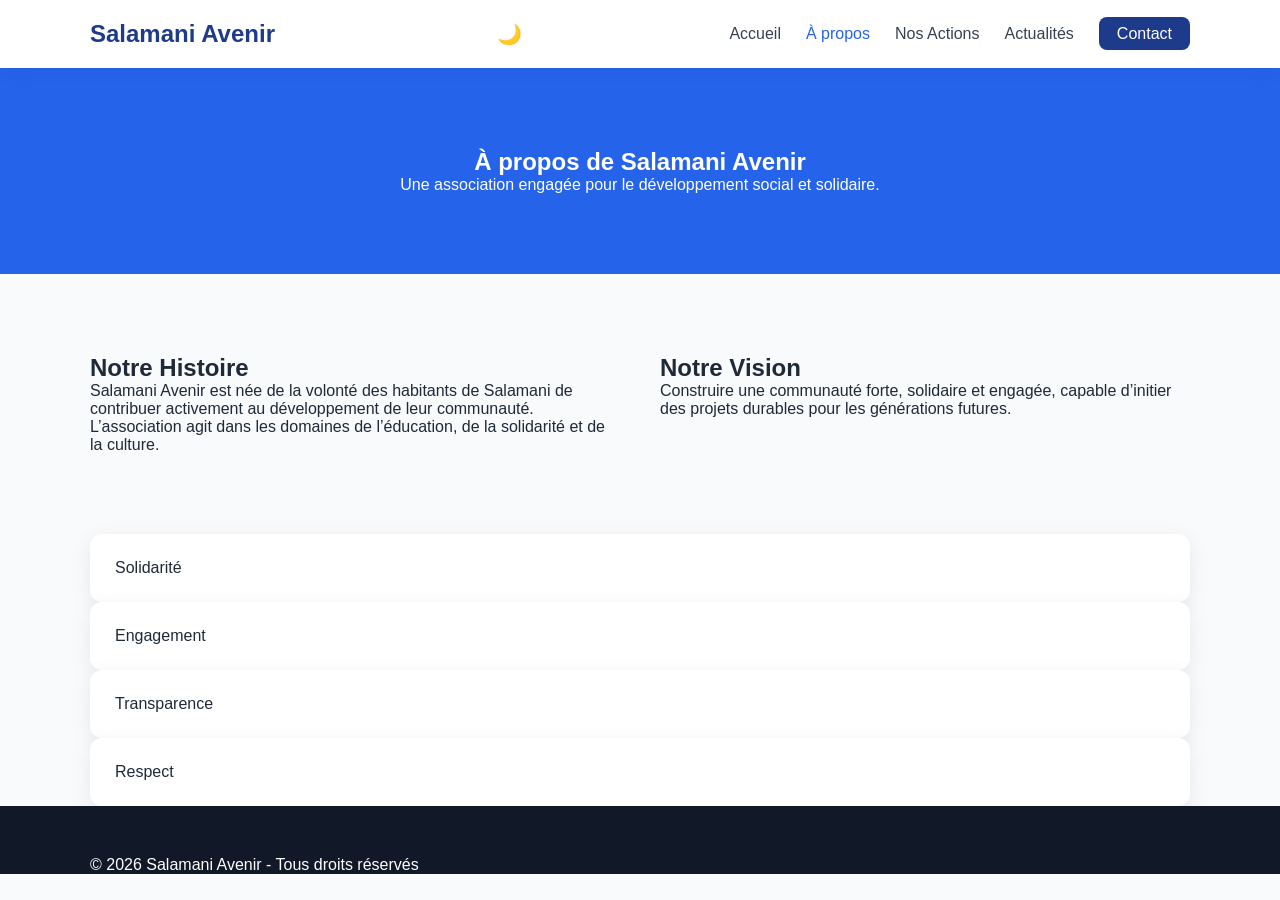
<file: a propos.html>
<!DOCTYPE html>
<html lang="fr">
<head>
<meta charset="UTF-8">
<meta name="viewport" content="width=device-width, initial-scale=1.0">
<title>À propos - Salamani Avenir</title>
<link rel="stylesheet" href="style.css">
</head>

<body>

<header class="header">
<div class="container nav-container">
    <div class="logo">Salamani Avenir</div>
    <div class="menu-toggle" id="menu-toggle">☰</div>
    <button id="dark-mode-toggle" class="dark-btn">🌙</button>
    <nav>
        <ul id="nav-links">
            <li><a href="index.html">Accueil</a></li>
            <li><a href="a propos.html" class="active">À propos</a></li>
            <li><a href="actions.html">Nos Actions</a></li>
            <li><a href="actualites.html">Actualités</a></li>
            <li><a href="contact.html" class="btn-nav">Contact</a></li>
        </ul>
    </nav>
</div>
</header>

<section class="page-hero">
<div class="container">
    <h1>À propos de Salamani Avenir</h1>
    <p>Une association engagée pour le développement social et solidaire.</p>
</div>
</section>

<section class="about-section">
<div class="container about-grid">

    <div>
        <h2>Notre Histoire</h2>
        <p>
        Salamani Avenir est née de la volonté des habitants de Salamani de
        contribuer activement au développement de leur communauté.
        L’association agit dans les domaines de l’éducation,
        de la solidarité et de la culture.
        </p>
    </div>

    <div>
        <h2>Notre Vision</h2>
        <p>
        Construire une communauté forte, solidaire et engagée,
        capable d’initier des projets durables pour les générations futures.
        </p>
    </div>

</div>
</section>

<section class="valeurs">
<div class="container values-grid">
    <div class="value-card">Solidarité</div>
    <div class="value-card">Engagement</div>
    <div class="value-card">Transparence</div>
    <div class="value-card">Respect</div>
</div>
</section>

<footer>
<div class="container">
© 2026 Salamani Avenir - Tous droits réservés
</div>
</footer>

<script src="script.js"></script>
</body>
</html>
</file>
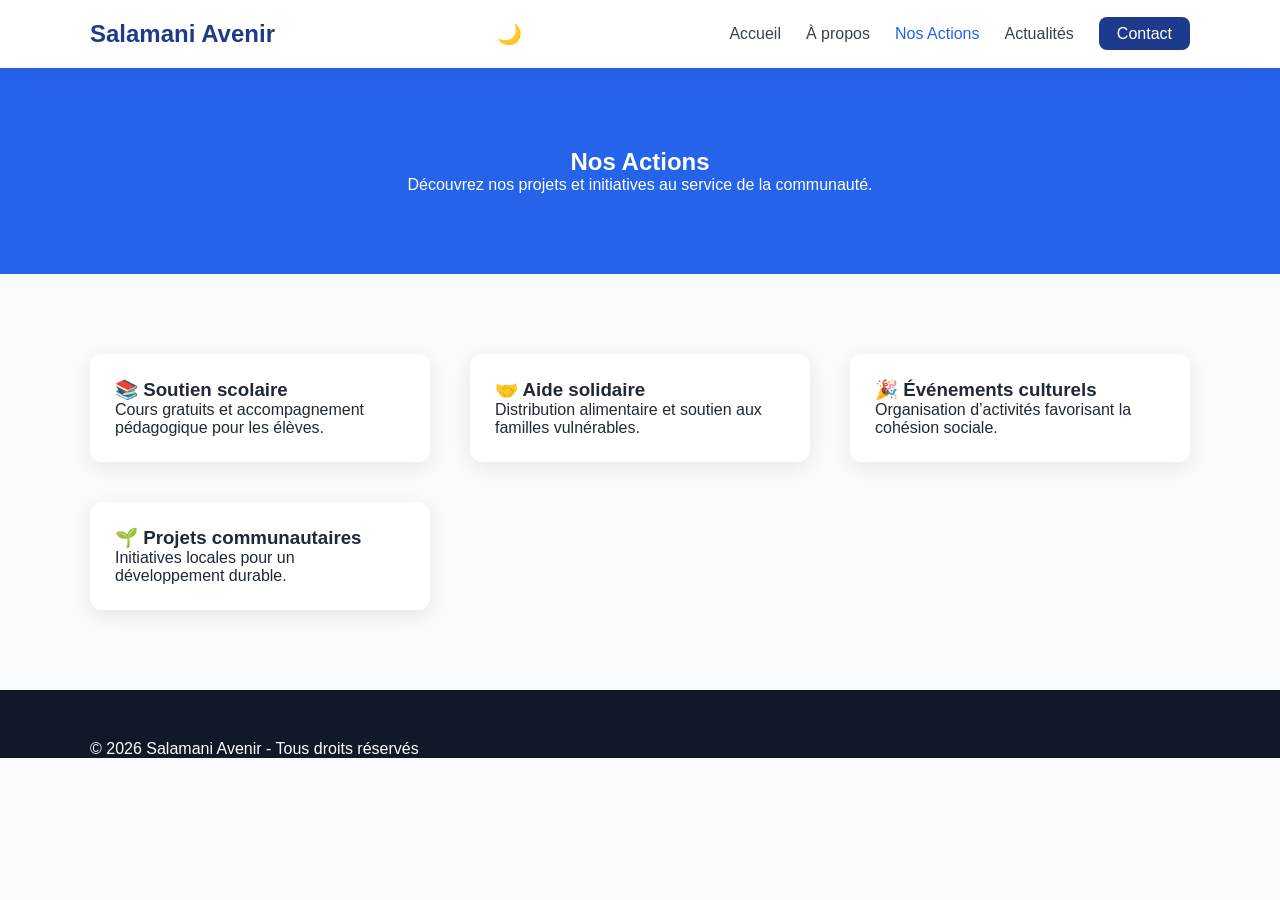
<file: actions.html>
<!DOCTYPE html>
<html lang="fr">
<head>
<meta charset="UTF-8">
<meta name="viewport" content="width=device-width, initial-scale=1.0">
<title>Nos Actions - Salamani Avenir</title>
<link rel="stylesheet" href="style.css">
</head>

<body>

<header class="header">
<div class="container nav-container">
    <div class="logo">Salamani Avenir</div>
    <div class="menu-toggle" id="menu-toggle">☰</div>
    <button id="dark-mode-toggle" class="dark-btn">🌙</button>
    <nav>
        <ul id="nav-links">
            <li><a href="index.html">Accueil</a></li>
            <li><a href="a propos.html">À propos</a></li>
            <li><a href="actions.html" class="active">Nos Actions</a></li>
            <li><a href="actualites.html">Actualités</a></li>
            <li><a href="contact.html" class="btn-nav">Contact</a></li>
        </ul>
    </nav>
</div>
</header>

<section class="page-hero">
<div class="container">
    <h1>Nos Actions</h1>
    <p>Découvrez nos projets et initiatives au service de la communauté.</p>
</div>
</section>

<section class="actions-section">
<div class="container actions-grid">

    <div class="action-card">
        <h3>📚 Soutien scolaire</h3>
        <p>Cours gratuits et accompagnement pédagogique pour les élèves.</p>
    </div>

    <div class="action-card">
        <h3>🤝 Aide solidaire</h3>
        <p>Distribution alimentaire et soutien aux familles vulnérables.</p>
    </div>

    <div class="action-card">
        <h3>🎉 Événements culturels</h3>
        <p>Organisation d’activités favorisant la cohésion sociale.</p>
    </div>

    <div class="action-card">
        <h3>🌱 Projets communautaires</h3>
        <p>Initiatives locales pour un développement durable.</p>
    </div>

</div>
</section>

<footer>
<div class="container">
© 2026 Salamani Avenir - Tous droits réservés
</div>
</footer>

<script src="script.js"></script>
</body>
</html>
</file>
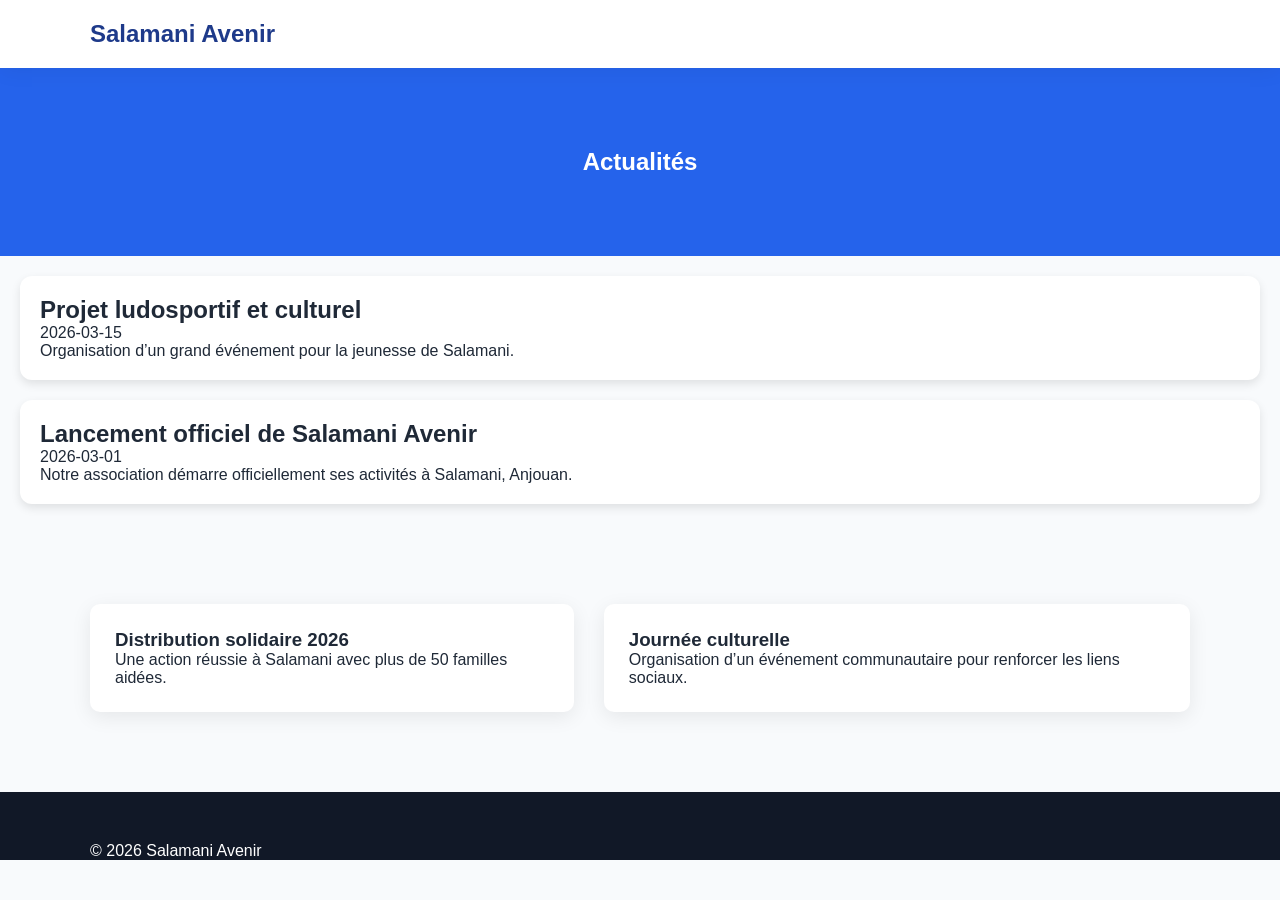
<file: actualites.html>
<!DOCTYPE html>
<html lang="fr">
<head>
<meta charset="UTF-8">
<meta name="viewport" content="width=device-width, initial-scale=1.0">
<title>Actualités - Salamani Avenir</title>
<link rel="stylesheet" href="style.css">
</head>

<body>

<header class="header">
<div class="container nav-container">
    <div class="logo">Salamani Avenir</div>
</div>
</header>

<section class="page-hero">
<div class="container">
    <h1>Actualités</h1>
</div>  
</section>
<main>
    <div id="liste-actualites" class="grid-actualites"></div>
</main> 
<section class="news-section">
<div class="container news-grid">

    <div class="news-card">
        <h3>Distribution solidaire 2026</h3>
        <p>Une action réussie à Salamani avec plus de 50 familles aidées.</p>
    </div>

    <div class="news-card">
        <h3>Journée culturelle</h3>
        <p>Organisation d’un événement communautaire pour renforcer les liens sociaux.</p>
    </div>

</div>
</section>

<footer>
<div class="container">
    © 2026 Salamani Avenir
</div>
</footer>
<script src="actualites.js"></script>
</body>

</html>
</file>
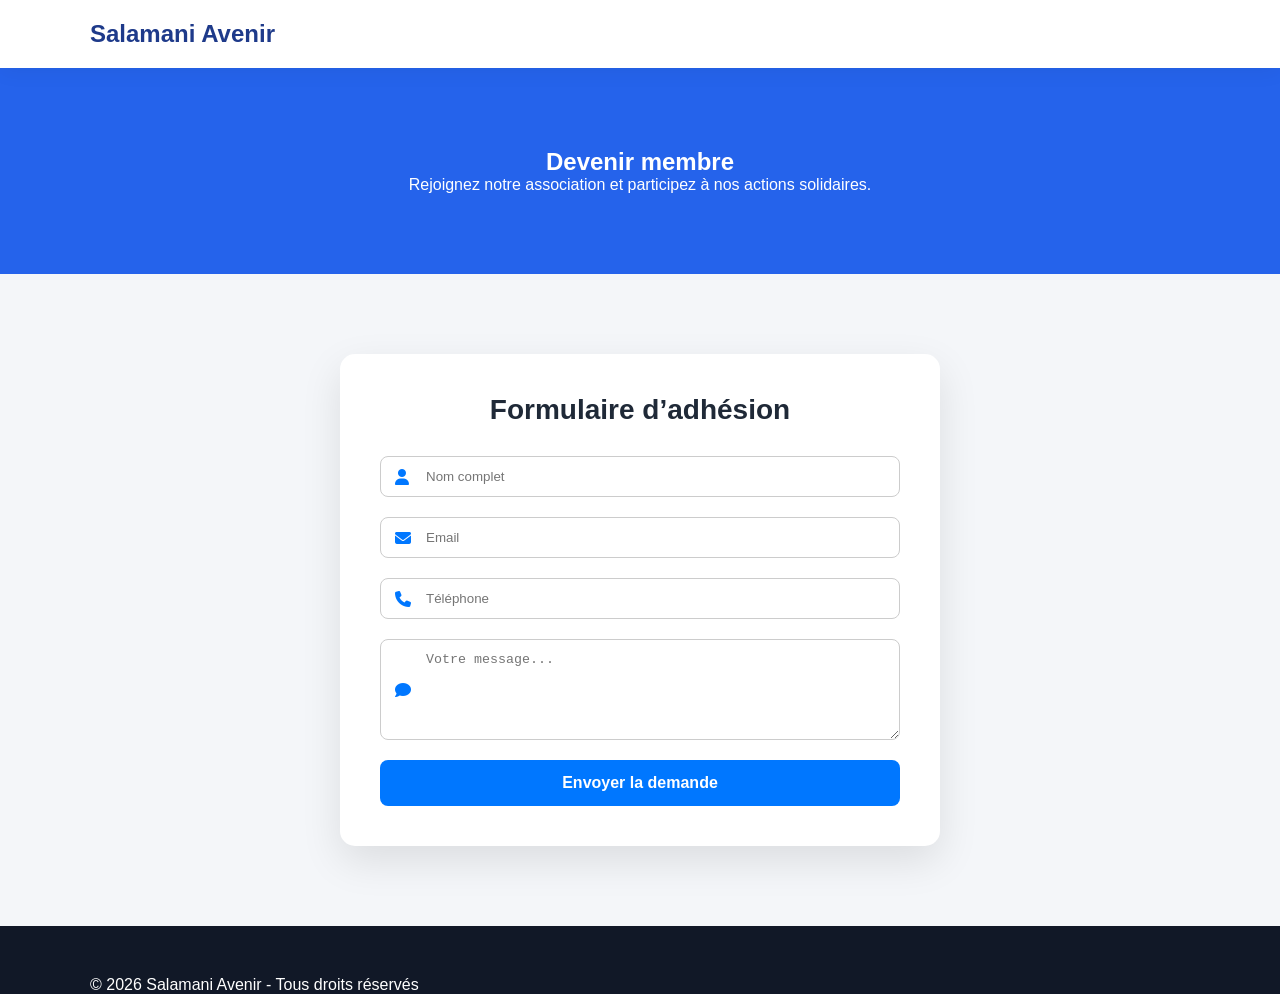
<file: adhesion.html>
<!DOCTYPE html>
<html lang="fr">
<head>
<meta charset="UTF-8">
<meta name="viewport" content="width=device-width, initial-scale=1.0">
<title>Adhésion - Salamani Avenir</title>
<link rel="stylesheet" href="style.css">
<link rel="stylesheet" href="https://cdnjs.cloudflare.com/ajax/libs/font-awesome/6.5.0/css/all.min.css">
</head>

<body>

<header class="header">
<div class="container nav-container">
    <div class="logo">Salamani Avenir</div>
</div>
</header>

<section class="page-hero">
<div class="container">
    <h1>Devenir membre</h1>
    <p>Rejoignez notre association et participez à nos actions solidaires.</p>
</div>
</section>

<section class="form-section fade-in">
  <div class="form-container">

    <h2>Formulaire d’adhésion</h2>

    <form class="pro-form"
          action="https://formspree.io/f/xykdqqjp"
          method="POST">

      <!-- Protection anti-spam cachée -->
     <input type="text" name="_gotcha" style="display:none">
     <input type="hidden" name="source" value="Adhésion">
     <input type="hidden" name="_subject" value="Nouvelle demande d'adhésion">
      <div class="input-icon">
        <i class="fa fa-user"></i>
        <input type="text" name="nom" placeholder="Nom complet" required>
      </div>

      <div class="input-icon">
        <i class="fa fa-envelope"></i>
        <input type="email" name="email" placeholder="Email" required>
      </div>

      <div class="input-icon">
        <i class="fa fa-phone"></i>
        <input type="tel" name="telephone" placeholder="Téléphone">
      </div>

      <div class="input-icon textarea-icon">
        <i class="fa fa-comment"></i>
        <textarea name="message" placeholder="Votre message..." rows="5"></textarea>
      </div>

      <button type="submit" class="btn-submit">
        Envoyer la demande
      </button>

      <p class="success-message" id="successMessage">
        ✅ Votre message a été envoyé avec succès !
      </p>

    </form>
  </div>
</section>
<footer>
<div class="container">
    © 2026 Salamani Avenir - Tous droits réservés
</div>
</footer>
<script src="script.js"></script>
</body>
</html>
</file>
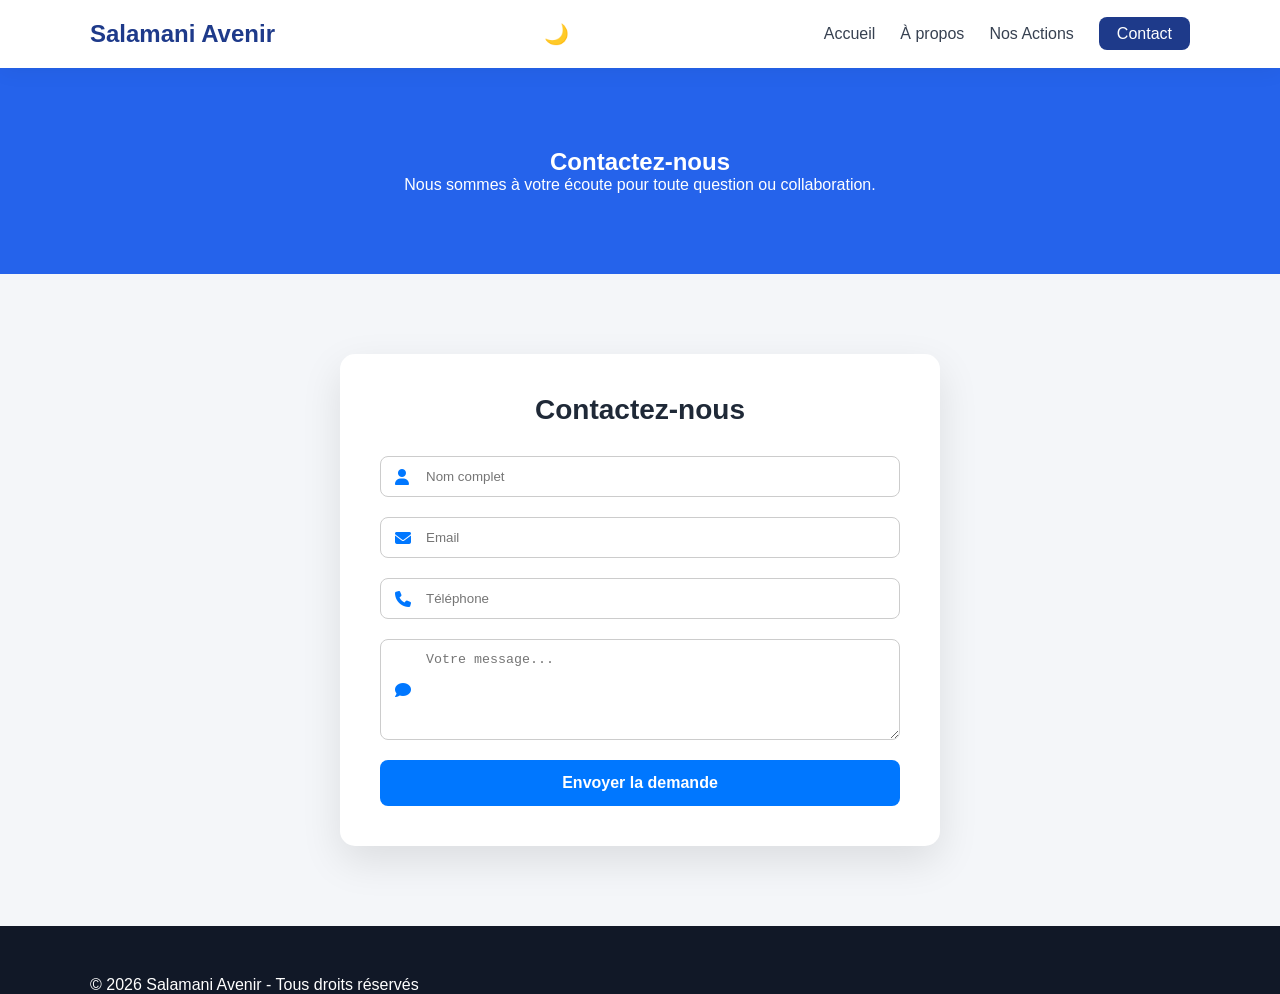
<file: contact.html>
<!DOCTYPE html>
<html lang="fr">
<head>
<meta charset="UTF-8">
<meta name="viewport" content="width=device-width, initial-scale=1.0">
<title>Contact - Salamani Avenir</title>
<link rel="stylesheet" href="style.css">
<link rel="stylesheet" href="https://cdnjs.cloudflare.com/ajax/libs/font-awesome/6.5.0/css/all.min.css">
</head>

<body>

<header class="header">
<div class="container nav-container">
    <div class="logo">Salamani Avenir</div>
    <div class="menu-toggle" id="menu-toggle">☰</div>
    <button id="dark-mode-toggle" class="dark-btn">🌙</button>
    <nav>
        <ul id="nav-links">
            <li><a href="index.html">Accueil</a></li>
            <li><a href="a propos.html">À propos</a></li>
            <li><a href="actions.html">Nos Actions</a></li>
            <li><a href="contact.html" class="active btn-nav">Contact</a></li>
        </ul>
    </nav>
</div>
</header>

<section class="page-hero">
<div class="container">
    <h1>Contactez-nous</h1>
    <p>Nous sommes à votre écoute pour toute question ou collaboration.</p>
</div>
</section>

<section class="form-section fade-in">
  <div class="form-container">

    <h2>Contactez-nous</h2>

    <form class="pro-form"
          action="https://formspree.io/f/xykdqqjp"
          method="POST">

      <!-- Protection anti-spam cachée -->
     <input type="text" name="_gotcha" style="display:none">
     <input type="hidden" name="source" value="Contact">
     <input type="hidden" name="_subject" value="Nouveau message de contact">
      <div class="input-icon">
        <i class="fa fa-user"></i>
        <input type="text" name="nom" placeholder="Nom complet" required>
      </div>

      <div class="input-icon">
        <i class="fa fa-envelope"></i>
        <input type="email" name="email" placeholder="Email" required>
      </div>

      <div class="input-icon">
        <i class="fa fa-phone"></i>
        <input type="tel" name="telephone" placeholder="Téléphone">
      </div>

      <div class="input-icon textarea-icon">
        <i class="fa fa-comment"></i>
        <textarea name="message" placeholder="Votre message..." rows="5"></textarea>
      </div>

      <button type="submit" class="btn-submit">
        Envoyer la demande
      </button>

      <p class="success-message" id="successMessage">
        ✅ Votre message a été envoyé avec succès !
      </p>

    </form>
  </div>
</section>

<footer>
<div class="container">
© 2026 Salamani Avenir - Tous droits réservés
</div>
</footer>

<script src="script.js"></script>
</body>

</html>
</file>
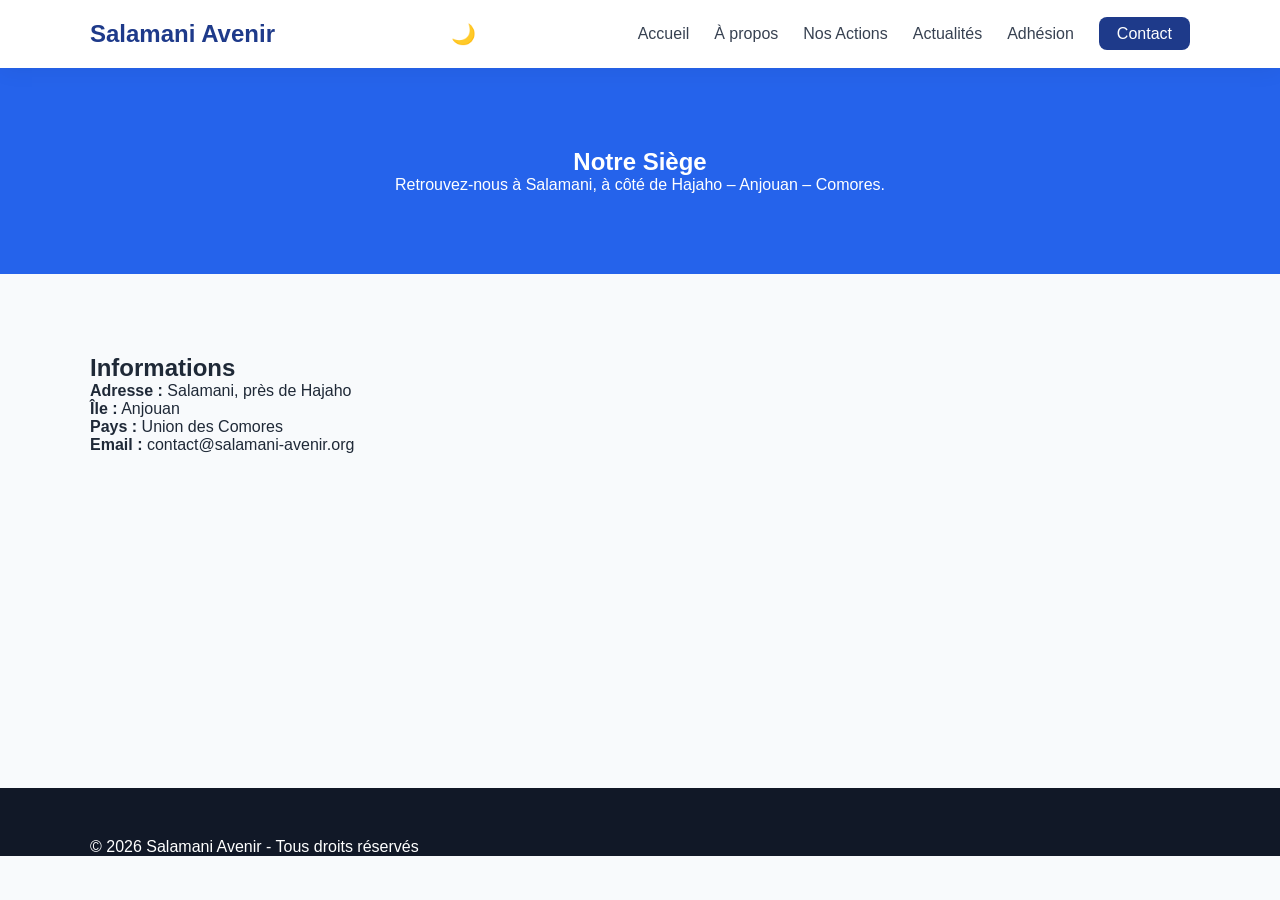
<file: siege.html>
<!DOCTYPE html>
<html lang="fr">
<head>
<meta charset="UTF-8">
<meta name="viewport" content="width=device-width, initial-scale=1.0">
<title>Notre Siège - Salamani Avenir</title>
<link rel="stylesheet" href="style.css">
</head>

<body>

<header class="header">
<div class="container nav-container">
    <div class="logo">Salamani Avenir</div>
    <div class="menu-toggle" id="menu-toggle">☰</div>
    <button id="dark-mode-toggle" class="dark-btn">🌙</button>
    <nav>
        <ul id="nav-links">
            <li><a href="index.html">Accueil</a></li>
            <li><a href="apropos.html">À propos</a></li>
            <li><a href="actions.html">Nos Actions</a></li>
            <li><a href="actualites.html">Actualités</a></li>
            <li><a href="adhesion.html">Adhésion</a></li>
            <li><a href="contact.html" class="btn-nav">Contact</a></li>
        </ul>
    </nav>
</div>
</header>

<section class="page-hero">
<div class="container">
    <h1>Notre Siège</h1>
    <p>Retrouvez-nous à Salamani, à côté de Hajaho – Anjouan – Comores.</p>
</div>
</section>

<section class="siege-section">
<div class="container siege-grid">

    <div class="siege-info">
        <h2>Informations</h2>
        <p><strong>Adresse :</strong> Salamani, près de Hajaho</p>
        <p><strong>Île :</strong> Anjouan</p>
        <p><strong>Pays :</strong> Union des Comores</p>
        <p><strong>Email :</strong> contact@salamani-avenir.org</p>
    </div>

    <div class="map-container">
        <iframe 
        src="https://www.google.com/maps?q=Salamani,Anjouan,Comores&output=embed"
        width="100%" 
        height="350" 
        style="border:0;" 
        allowfullscreen="" 
        loading="lazy">
        </iframe>
    </div>

</div>
</section>

<footer>
<div class="container">
    © 2026 Salamani Avenir - Tous droits réservés
</div>
</footer>

<script src="script.js"></script>
</body>
</html>
</file>
<file: style.css>
* {
    margin: 0;
    padding: 0;
    box-sizing: border-box;
}

body {
    font-family: 'Poppins', sans-serif;
    background: #f8fafc;
    color: #1f2937;
}

.container {
    width: 90%;
    max-width: 1100px;
    margin: auto;
}

/* HEADER */
.header {
    background: white;
    box-shadow: 0 4px 20px rgba(0,0,0,0.05);
    position: sticky;
    top: 0;
    z-index: 1000;
}

.nav-container {
    display: flex;
    justify-content: space-between;
    align-items: center;
    padding: 20px 0;
}

.logo {
    font-size: 1.5rem;
    font-weight: 700;
    color: #1e3a8a;
}

nav ul {
    display: flex;
    gap: 25px;
    list-style: none;
}

nav a {
    text-decoration: none;
    color: #374151;
    font-weight: 500;
    transition: 0.3s;
}

nav a:hover {
    color: #2563eb;
}

.active {
    color: #2563eb;
}

.btn-nav {
    background: #1e3a8a;
    color: white;
    padding: 8px 18px;
    border-radius: 8px;
}

/* HERO */
.hero {
    background: linear-gradient(135deg, #1e3a8a, #2563eb);
    color: white;
    padding: 120px 0;
    text-align: center;
}

.hero h1 {
    font-size: 2.8rem;
    margin-bottom: 20px;
}

.btn {
    display: inline-block;
    margin-top: 20px;
    background: white;
    color: #1e3a8a;
    padding: 12px 30px;
    border-radius: 30px;
    text-decoration: none;
    font-weight: 600;
    transition: 0.3s;
}

.btn:hover {
    transform: translateY(-3px);
}

.btn-secondary {
    display: inline-block;
    margin-top: 20px;
    padding: 10px 25px;
    border: 2px solid #2563eb;
    border-radius: 25px;
    text-decoration: none;
    color: #2563eb;
}

/* STATS */
.stats {
    padding: 80px 0;
    background: white;
}

.stats-grid {
    display: flex;
    justify-content: space-around;
    text-align: center;
}

.stat h2 {
    font-size: 2rem;
    color: #2563eb;
}

/* PREVIEW */
.preview {
    padding: 80px 0;
    text-align: center;
}

/* FOOTER */
footer {
    background: #111827;
    color: white;
    padding-top: 50px;
}

.footer-grid {
    display: flex;
    justify-content: space-between;
    gap: 40px;
}

.footer-grid h4 {
    margin-bottom: 10px;
}

footer a {
    color: #9ca3af;
    text-decoration: none;
}

footer a:hover {
    color: white;
}

.copyright {
    text-align: center;
    padding: 20px;
    margin-top: 40px;
    background: #0f172a;
}

/* RESPONSIVE */
.menu-toggle {
    display: none;
    font-size: 28px;
    cursor: pointer;
}

@media (max-width: 768px) {
    nav ul {
        flex-direction: column;
        position: absolute;
        top: 80px;
        right: 20px;
        background: white;
        padding: 20px;
        display: none;
        box-shadow: 0 5px 20px rgba(0,0,0,0.1);
    }

    nav ul.active {
        display: flex;
    }

    .menu-toggle {
        display: block;
    }

    .stats-grid,
    .footer-grid {
        flex-direction: column;
        text-align: center;
    }
}

/* ANIMATION */
.fade-in {
    opacity: 0;
    transform: translateY(30px);
    transition: all 0.8s ease;
}

.fade-in.visible {
    opacity: 1;
    transform: translateY(0);
}


.page-hero {
    padding: 80px 0;
    background: #2563eb;
    color: white;
    text-align: center;
}

.siege-grid {
    display: flex;
    gap: 40px;
    padding: 80px 0;
}

.siege-info {
    flex: 1;
}

.map-container {
    flex: 1;
}

.form-section {
    padding: 80px 0;
}

.news-grid {
    display: flex;
    gap: 30px;
    padding: 80px 0;
}

.news-card {
    background: white;
    padding: 25px;
    border-radius: 10px;
    box-shadow: 0 5px 20px rgba(0,0,0,0.08);
}

.gallery-grid {
    display: grid;
    grid-template-columns: repeat(auto-fit, minmax(250px, 1fr));
    gap: 15px;
    padding: 80px 0;
}

.gallery-grid img {
    width: 100%;
    border-radius: 10px;
    transition: 0.3s;
}

.gallery-grid img:hover {
    transform: scale(1.05);
}

.about-grid,
.actions-grid {
    display: grid;
    grid-template-columns: repeat(auto-fit, minmax(280px, 1fr));
    gap: 40px;
    padding: 80px 0;
}

.action-card,
.value-card {
    background: white;
    padding: 25px;
    border-radius: 12px;
    box-shadow: 0 5px 20px rgba(0,0,0,0.08);
    transition: 0.3s;
}

.action-card:hover {
    transform: translateY(-5px);
}


/* BOUTON MODE SOMBRE */
.dark-btn {
    background: none;
    border: none;
    font-size: 20px;
    cursor: pointer;
    margin-left: 15px;
}

/* MODE SOMBRE */
body.dark-mode {
    background: #0f172a;
    color: #f1f5f9;
}

body.dark-mode .header {
    background: #1e293b;
}

body.dark-mode .action-card,
body.dark-mode .value-card,
body.dark-mode .news-card {
    background: #1e293b;
    color: #f1f5f9;
}

body.dark-mode footer {
    background: #020617;
}

body.dark-mode nav a {
    color: #f1f5f9;
}

body.dark-mode .page-hero {
    background: #1e293b;
}


.grid-actualites {
  display: grid;
  gap: 20px;
  padding: 20px;
}

.carte {
  background: #ffffff;
  padding: 20px;
  border-radius: 12px;
  box-shadow: 0 4px 10px rgba(0,0,0,0.1);
  transition: 0.3s;
}

.carte:hover {
  transform: translateY(-5px);
}


.form-pro {
  max-width: 500px;
  margin: auto;
  display: flex;
  flex-direction: column;
  gap: 15px;
}

.form-pro input,
.form-pro textarea {
  padding: 12px;
  border-radius: 8px;
  border: 1px solid #ccc;
}

.form-pro button {
  padding: 12px;
  background: #0066cc;
  color: white;
  border: none;
  border-radius: 8px;
  cursor: pointer;
}

.form-pro button:hover {
  background: #004c99;
}


.gallery-grid {
    display: grid;
    grid-template-columns: repeat(auto-fit, minmax(250px, 1fr));
    gap: 20px;
}

.gallery-item {
    overflow: hidden;
    border-radius: 15px;
}

.gallery-item img {
    width: 100%;
    display: block;
    transition: transform 0.4s ease, box-shadow 0.4s ease;
    cursor: pointer;
    border-radius: 15px;
}

.gallery-item img:hover {
    transform: scale(1.08);
    box-shadow: 0 15px 30px rgba(0,0,0,0.3);
}

/* LIGHTBOX */
.lightbox {
    position: fixed;
    display: none;
    justify-content: center;
    align-items: center;
    inset: 0;
    background: rgba(0,0,0,0.9);
    z-index: 1000;
}

.lightbox img {
    max-width: 90%;
    max-height: 80%;
    border-radius: 15px;
}

.lightbox .close {
    position: absolute;
    top: 30px;
    right: 40px;
    font-size: 40px;
    color: white;
    cursor: pointer;
}

/* SECTION FORMULAIRE */
.form-section {
    padding: 80px 20px;
    background: #f4f6f9;
}

.form-container {
    max-width: 600px;
    margin: auto;
    background: white;
    padding: 40px;
    border-radius: 15px;
    box-shadow: 0 15px 40px rgba(0,0,0,0.1);
}

.form-container h2 {
    text-align: center;
    margin-bottom: 30px;
    font-size: 28px;
}

/* FORM */
.pro-form {
    display: flex;
    flex-direction: column;
    gap: 20px;
}

.form-group {
    display: flex;
    flex-direction: column;
}

.form-group label {
    margin-bottom: 8px;
    font-weight: 600;
}

.form-group input,
.form-group textarea {
    padding: 12px 15px;
    border-radius: 8px;
    border: 1px solid #ccc;
    font-size: 15px;
    transition: 0.3s ease;
}

/* Effet focus moderne */
.form-group input:focus,
.form-group textarea:focus {
    border-color: #0077ff;
    outline: none;
    box-shadow: 0 0 8px rgba(0,119,255,0.2);
}

/* BOUTON */
.btn-submit {
    padding: 14px;
    border: none;
    border-radius: 8px;
    background: #0077ff;
    color: white;
    font-size: 16px;
    font-weight: 600;
    cursor: pointer;
    transition: 0.3s ease;
}

.btn-submit:hover {
    background: #005fcc;
    transform: translateY(-2px);
}

/* Animation apparition */
.fade-in {
    opacity: 0;
    transform: translateY(40px);
    transition: all 0.8s ease;
}

.fade-in.visible {
    opacity: 1;
    transform: translateY(0);
}

/* Champs avec icônes */
.input-icon {
    position: relative;
    display: flex;
    align-items: center;
}

.input-icon i {
    position: absolute;
    left: 15px;
    color: #0077ff;
}

.input-icon input,
.input-icon textarea {
    width: 100%;
    padding: 12px 15px 12px 45px;
    border-radius: 8px;
    border: 1px solid #ccc;
    transition: 0.3s ease;
}

.input-icon input:focus,
.input-icon textarea:focus {
    border-color: #0077ff;
    box-shadow: 0 0 10px rgba(0,119,255,0.2);
    outline: none;
}

/* Message succès */
.success-message {
    display: none;
    text-align: center;
    color: green;
    font-weight: 600;
    margin-top: 15px;
}

.footer-content {
    display: flex;
    flex-direction: column;
    gap: 5px;
}

.credit {
    font-size: 13px;
    opacity: 0.8;
}

.strong {
    color: white;
    font-weight: 500;
    margin-top: 40px;
    background: #0f172a;
}

/* paretenaire */
.partenaires {
    padding: 80px 20px;
    text-align: center;
    background: #f5f7fa;
}

.partenaires h2 {
    font-size: 30px;
    margin-bottom: 10px;
}

.partenaires-desc {
    margin-bottom: 40px;
    color: #555;
}

.partenaires-grid {
    display: flex;
    justify-content: center;
    gap: 40px;
    flex-wrap: wrap;
}

.partenaire-card {
    background: white;
    padding: 20px;
    border-radius: 12px;
    box-shadow: 0 10px 25px rgba(0,0,0,0.1);
    transition: 0.3s;
}

.partenaire-card img {
    height: 70px;
}

.partenaire-card:hover {
    transform: translateY(-5px);
}
</file>
